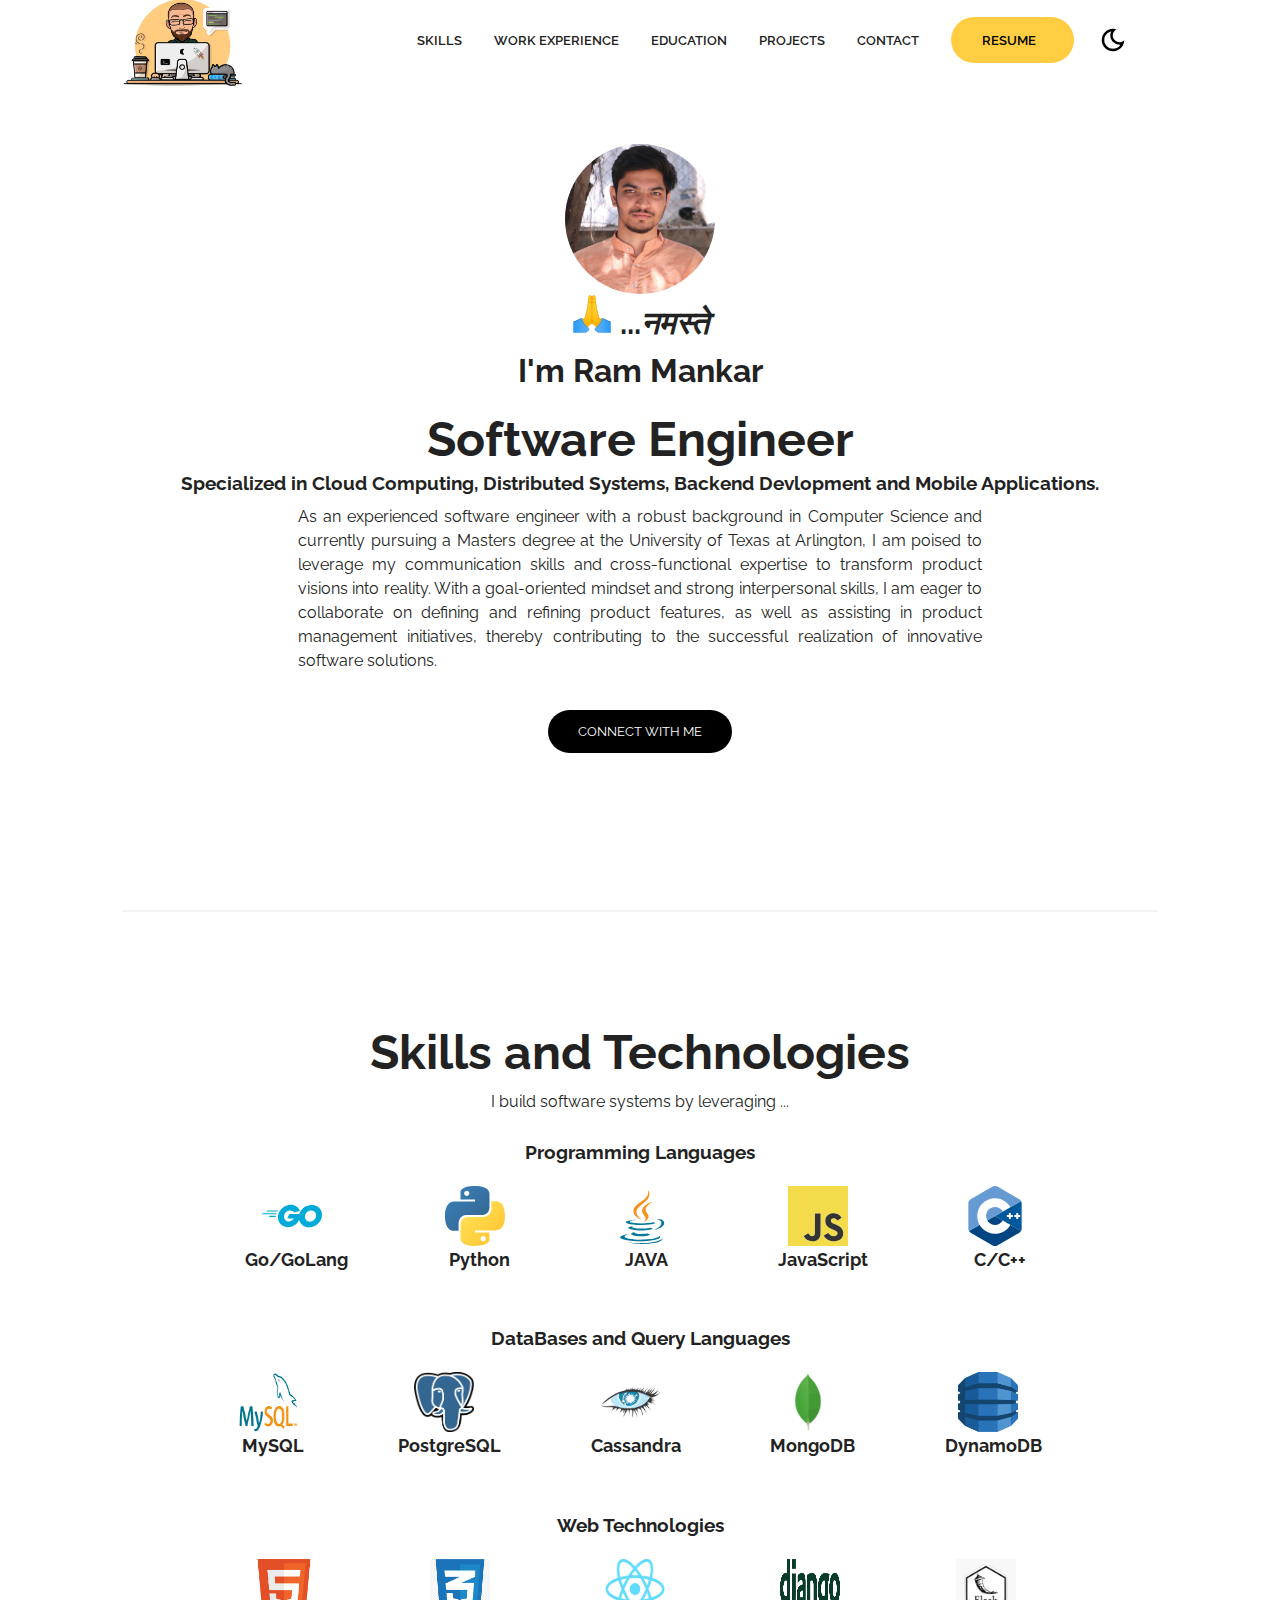
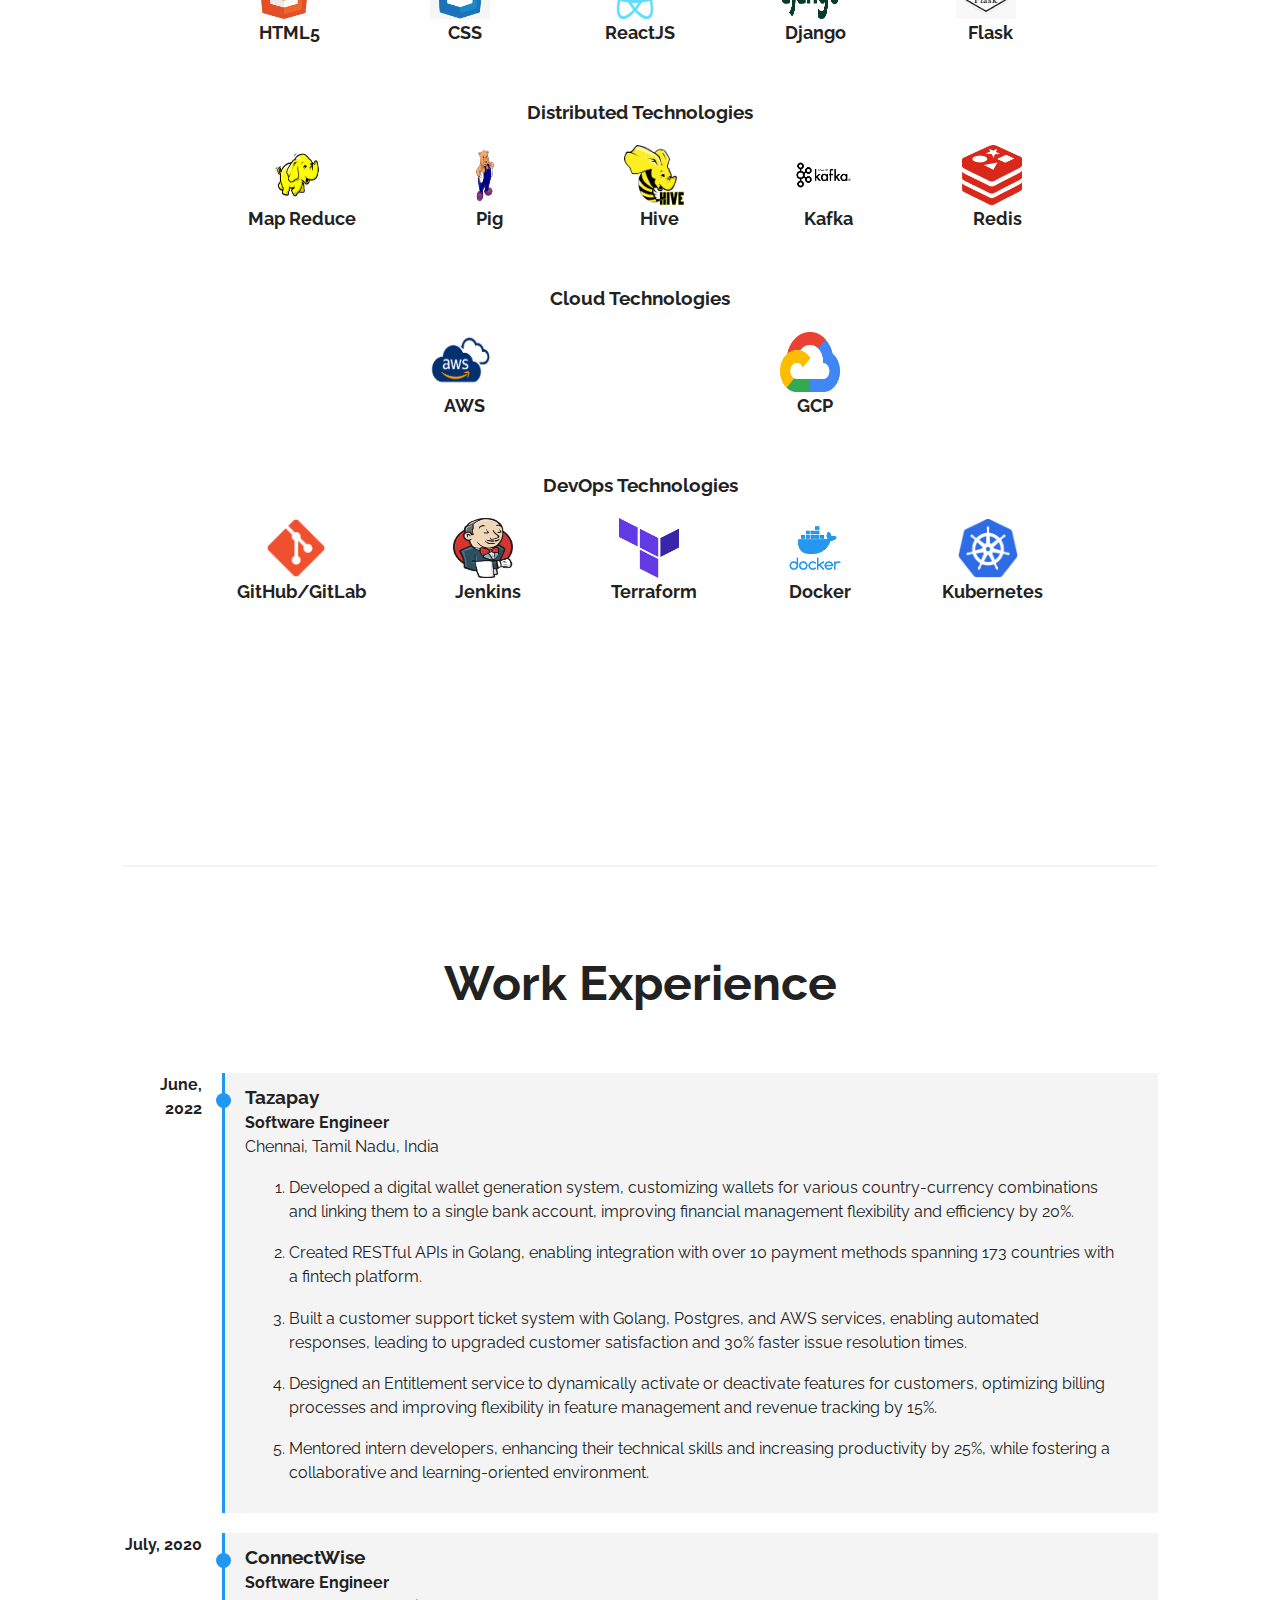
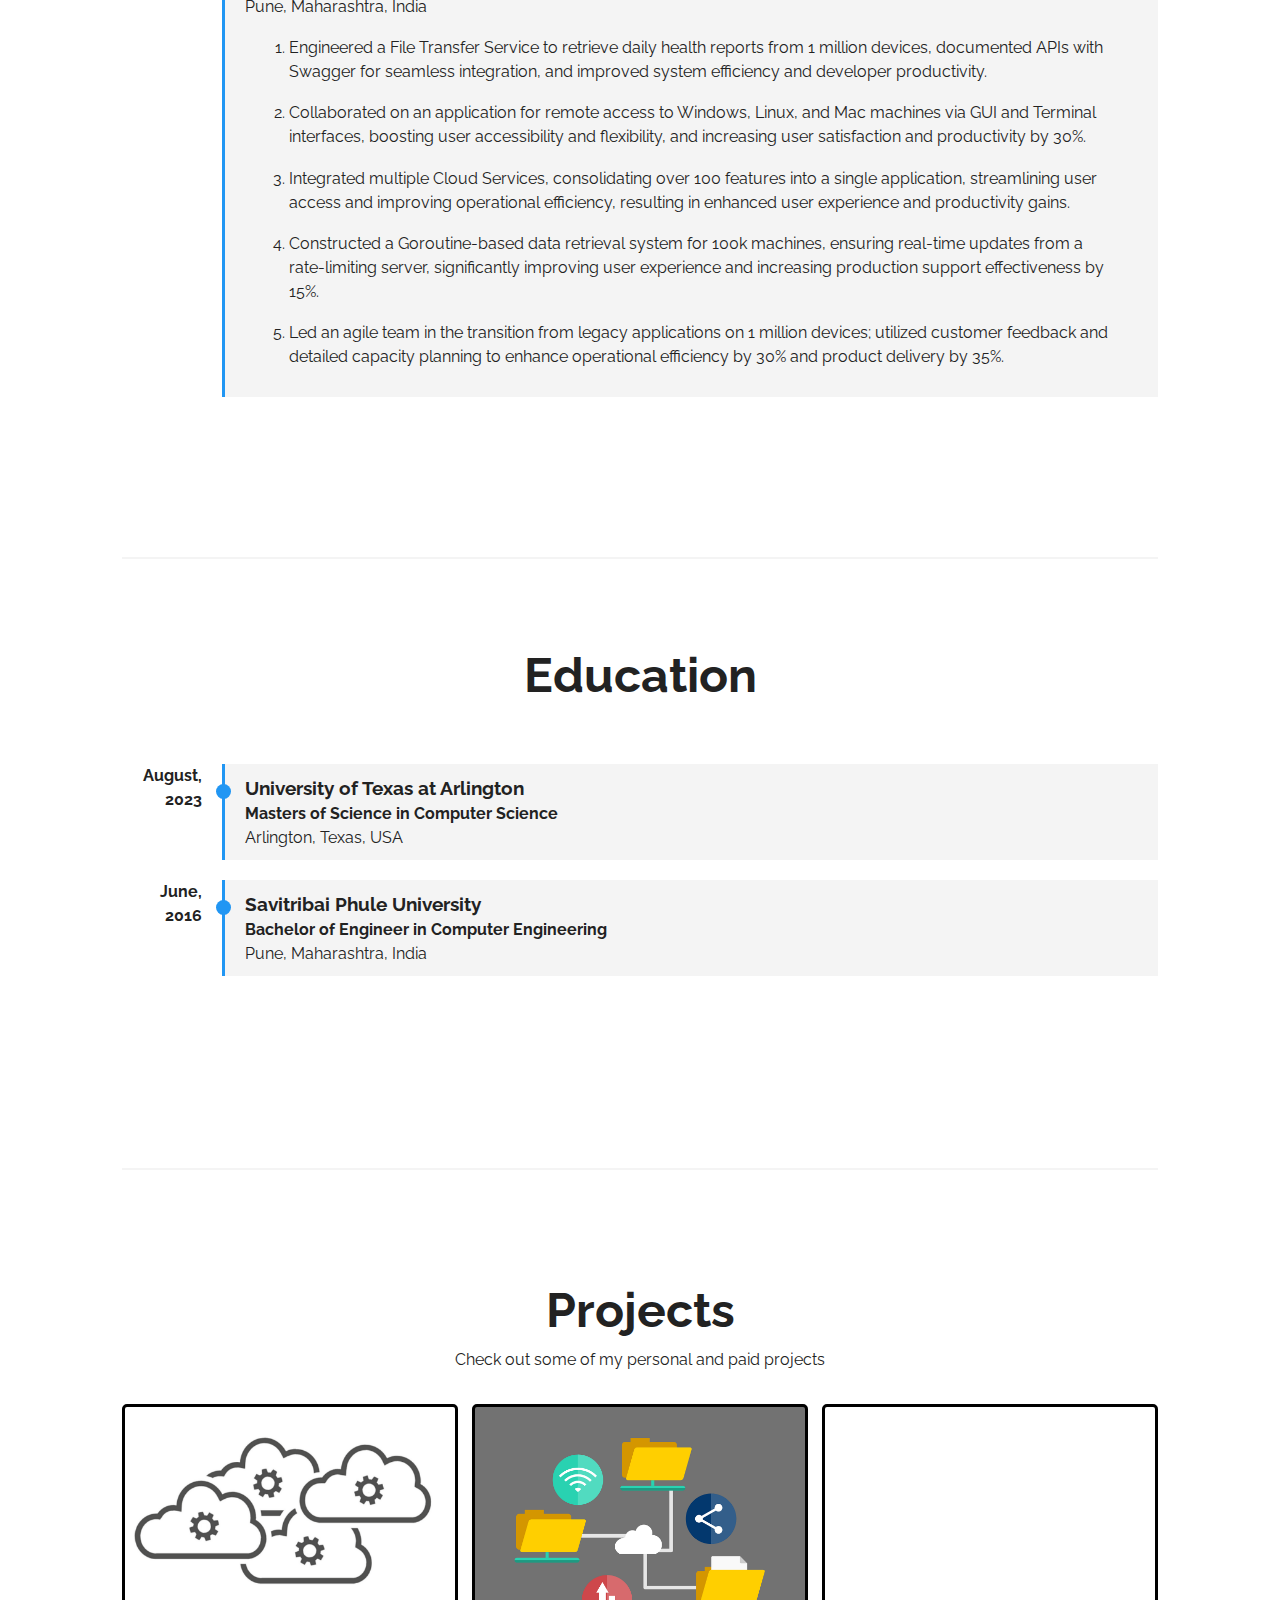
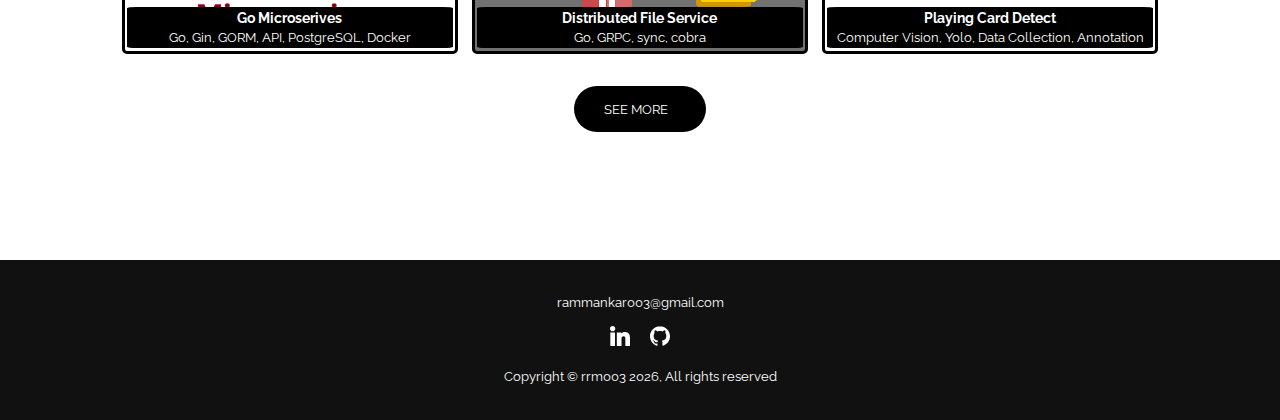
<file: index.html>
<!DOCTYPE html>
<html lang="en">

<head>
    <meta charset="UTF-8" />
    <meta http-equiv="X-UA-Compatible" content="IE=edge" />
    <meta name="viewport" content="width=device-width, initial-scale=1.0" />
    <!-- Primary Meta Tags -->
    <title>Ram Mankar - Software Engineer</title>
    <meta name="title" content="Ram Mankar Portfolio" />
    <meta name="description"
        content="Deatils of professional background as a Software Engineer, Academic records, expertise in technologies and project demo built by Ram Mankar" />

    <!-- Link -->
    <link rel="apple-touch-icon" sizes="180x180" href="assets/favicon/apple-touch-icon.png" />
    <link rel="icon" type="image/png" sizes="16x16" href="/assets/favicon/favicon-16x16.png" />
    <link rel="icon" type="image/png" sizes="32x32" href="assets/favicon/favicon-32x32.png" />
    <link rel="icon" type="image/png" sizes="192x192" href="assets/favicon/android-chrome-192x192.png" />
    <link rel="icon" type="image/png" sizes="512x512" href="assets/logo.png" />
    <link rel="icon" type="image/x-icon" href="assets/favicon/favicon.ico" />
    <link rel="manifest" href="assets/favicon/site.webmanifest" />
    <link rel="stylesheet" href="https://use.fontawesome.com/releases/v5.15.4/css/all.css"
        integrity="sha384-DyZ88mC6Up2uqS4h/KRgHuoeGwBcD4Ng9SiP4dIRy0EXTlnuz47vAwmeGwVChigm" crossorigin="anonymous" />
    <link rel="stylesheet" href="css/style.css" />
    <link rel="stylesheet" href="css/utilities.css" />
</head>

<body>
    <header id="hero">
        <!-- Navbar -->
        <nav class="navbar">
            <div class="container">
                <!-- Logo -->
                <h1 id="logo">
                    <a href="https://github.com/rrm003"><img src="./assets/logo.png" alt="Your Logo" /></a>
                </h1>
                <!-- Navbar links -->
                <ul class="nav-menu">
                    <li><a class="nav-link" href="#experties">SKILLS</a></li>
                    <li><a class="nav-link" href="#work-experience">WORK EXPERIENCE</a></li>
                    <li><a class="nav-link" href="#education">EDUCATION</a></li>
                    <li><a class="nav-link" href="#projects">PROJECTS</a></li>
                    <li><a class="nav-link" href="#footer">CONTACT</a></li>
                    <li>
                        <a class="nav-link btn btn-primary"
                            href="./pdf/Ram Mankar Software Engineer.pdf">RESUME
                            <i class="fas fa-arrow-right"></i></a>
                    </li>

                    <!-- Toggle switch -->
                    <div class="theme-switch">
                        <input type="checkbox" id="switch" />
                        <label class="toggle-icons" for="switch">
                            <img class="moon" src="assets/moon.svg" />
                            <img class="sun" src="assets/sun.svg" />
                        </label>
                    </div>
                    <!-- Hamburger menu -->
                </ul>
                <div class="hamburger">
                    <span class="bar"></span>
                    <span class="bar"></span>
                    <span class="bar"></span>
                </div>
            </div>
        </nav>

        <section class="header-container">
            <img class="profile-image" src="assets/ram-profile.jpg" alt="" />
            <h1>
                <img class="namaste" src="assets/joined-hands.png" alt="namaste" />
                ...<i>नमस्ते</i>
            </h1>

            <h1>I'm Ram Mankar</h1>

            <div class="content-text">
                <h2>Software Engineer</h2>
                <h3>Specialized in Cloud Computing, Distributed Systems, Backend Devlopment and Mobile Applications.
                </h3>

                <p class="content-summary">
                    As an experienced software engineer with a robust background in Computer Science and currently
                    pursuing a Masters degree
                    at the University of Texas at Arlington, I am poised to leverage my communication skills and
                    cross-functional expertise to
                    transform product visions into reality. With a goal-oriented mindset and strong interpersonal
                    skills, I am eager to collaborate on
                    defining and refining product features, as well as assisting in product management initiatives,
                    thereby contributing to the
                    successful realization of innovative software solutions.
                </p>
            </div>
            <a href="#footer" class="btn btn-secondary" target="_blank">Connect
                With Me</a>
        </section>
    </header>

    <!-- Experties -->
    <section id="experties" class="expertise-container container">
        <div class="division"></div>
        <div class="content-text">
            <h2>Skills and Technologies</h2>
            <p>I build software systems by leveraging ...</p>

            <div class="skills-container">
                <div class="tech-container container">
                    <h3>Programming Languages</h3>
                    <ul class="tech-list">
                        <li class="tech">
                            <img src="assets/Go.svg" alt="go Programming">
                            <b>Go/GoLang</b>
                        </li>
                        <li class="tech">
                            <img src="assets/Python.svg" alt="python Programming">
                            <b>Python</b>
                        </li>
                        <li class="tech">
                            <img src="assets/Java.svg" alt="java Programming">
                            <b>JAVA</b>
                        </li>
                        <li class="tech">
                            <img src="assets/JS.svg" alt="JavaScript Programming">
                            <b>JavaScript</b>
                        </li>
                        <li class="tech">
                            <img src="assets/C++.svg" alt="C++ Programming">
                            <b>C/C++</b>
                        </li>
                    </ul>
                </div>

                <div class="tech-container container">
                    <h3>DataBases and Query Languages</h3>
                    <ul class="tech-list">
                        <li class="tech">
                            <img src="assets/mysql.png" alt="MySQL Programming">
                            <b>MySQL</b>
                        </li>
                        <li class="tech">
                            <img src="assets/Postgres.png" alt="PostgreSQL Programming">
                            <b>PostgreSQL</b>
                        </li>
                        <li class="tech">
                            <img src="assets/cassandra.png" alt="Cassandra Programming">
                            <b>Cassandra</b>
                        </li>
                        <li class="tech">
                            <img src="assets/mongodb.png" alt="MongoDB Programming">
                            <b>MongoDB</b>
                        </li>
                        <li class="tech">
                            <img src="assets/dynamodb.png" alt="DynamoDB Programming">
                            <b>DynamoDB</b>
                        </li>
                    </ul>
                </div>

                <div class="tech-container container">
                    <h3>Web Technologies</h3>
                    <ul class="tech-list">
                        <li class="tech">
                            <img src="assets/html.png" alt="html Programming">
                            <b>HTML5</b>
                        </li>
                        <li class="tech">
                            <img src="assets/css.png" alt="CSS Programming">
                            <b>CSS</b>
                        </li>
                        <li class="tech">
                            <img src="assets/react.png" alt="React JS library">
                            <b>ReactJS</b>
                        </li>
                        <li class="tech">
                            <img src="assets/django.png" alt="Django Web Framewrok">
                            <b>Django</b>
                        </li>
                        <li class="tech">
                            <img src="assets/flask.jpg" alt="Flask Web Framewrok">
                            <b>Flask</b>
                        </li>
                    </ul>
                </div>

                <div class="tech-container container">
                    <h3>Distributed Technologies</h3>
                    <ul class="tech-list">
                        <li class="tech">
                            <img src="assets/mapreduce.jpg" alt="map reduce">
                            <b>Map Reduce</b>
                        </li>
                        <li class="tech">
                            <img src="assets/pig.png" alt="Apache pig">
                            <b>Pig</b>
                        </li>
                        <li class="tech">
                            <img src="assets/hive.png" alt="Apache Hive">
                            <b>Hive</b>
                        </li>
                        <li class="tech">
                            <img src="assets/kafka.png" alt="Apache Kafka">
                            <b>Kafka</b>
                        </li>
                        <li class="tech">
                            <img src="assets/redis.png" alt="Redis in memory DB">
                            <b>Redis</b>
                        </li>
                    </ul>
                </div>

                <div class="tech-container container">
                    <h3>Cloud Technologies</h3>
                    <ul class="tech-list">
                        <li class="tech">
                            <img src="assets/aws.png" alt="AWS Cloud Technologies">
                            <b>AWS</b>
                        </li>
                        <li class="tech">
                            <img src="assets/gcp.png" alt="GCP Cloud Technologies">
                            <b>GCP</b>
                        </li>
                    </ul>
                </div>

                <div class="tech-container container">
                    <h3>DevOps Technologies</h3>
                    <ul class="tech-list">
                        <li class="tech">
                            <img src="assets/git.png" alt="git version contorl">
                            <b>GitHub/GitLab</b>
                        </li>
                        <li class="tech">
                            <img src="assets/jenkins.png" alt="Jenkins">
                            <b>Jenkins</b>
                        </li>
                        <li class="tech">
                            <img src="assets/terraform.png" alt="Terraform">
                            <b>Terraform</b>
                        </li>
                        <li class="tech">
                            <img src="assets/docekr.png" alt="Docker">
                            <b>Docker</b>
                        </li>
                        <li class="tech">
                            <img src="assets/Kubernetes.png" alt="Kubernetes">
                            <b>Kubernetes</b>
                        </li>
                    </ul>
                </div>
            </div>
        </div>
    </section>

    <!-- Work Experience -->
    <section id="work-experience" class="project-container container">
        <div class="division"></div>
        <div class="content-text">
            <h2>Work Experience</h2>
            <p></p>
        </div>

        <div class="timeline">
            <div class="timeline-item">
                <div class="timeline-date">June, 2022</div>
                <div class="timeline-content">
                    <h3 class="job-organization">Tazapay</h3>
                    <h4 class="job-designation">Software Engineer</h4>
                    <p class="job-location">Chennai, Tamil Nadu, India</p>
                    <ol class="job-details">
                        <li>Developed a digital wallet generation system, customizing wallets for various
                            country-currency combinations and linking
                            them to a single bank account, improving financial management flexibility and efficiency by
                            20%.</li>
                        <li>Created RESTful APIs in Golang, enabling integration with over 10 payment methods spanning
                            173 countries with a
                            fintech platform.</li>
                        <li>Built a customer support ticket system with Golang, Postgres, and AWS services, enabling
                            automated responses, leading
                            to upgraded customer satisfaction and 30% faster issue resolution times.</li>
                        <li>Designed an Entitlement service to dynamically activate or deactivate features for
                            customers, optimizing billing
                            processes and improving flexibility in feature management and revenue tracking by 15%.</li>
                        <li>Mentored intern developers, enhancing their technical skills and increasing productivity by
                            25%, while fostering a
                            collaborative and learning-oriented environment.</li>
                    </ol>
                </div>
            </div>
            <div class="timeline-item">
                <div class="timeline-date">July, 2020</div>
                <div class="timeline-content">
                    <h3 class="job-organization">ConnectWise</h3>
                    <h4 class="job-designation">Software Engineer</h4>
                    <p class="job-location">Pune, Maharashtra, India</p>
                    <ol class="job-details">
                        <li>Engineered a File Transfer Service to retrieve daily health reports from 1 million devices,
                            documented APIs with Swagger
                            for seamless integration, and improved system efficiency and developer productivity.</li>
                        <li>Collaborated on an application for remote access to Windows, Linux, and Mac machines via GUI
                            and Terminal interfaces,
                            boosting user accessibility and flexibility, and increasing user satisfaction and
                            productivity by 30%.</li>
                        <li>Integrated multiple Cloud Services, consolidating over 100 features into a single
                            application, streamlining user access
                            and improving operational efficiency, resulting in enhanced user experience and productivity
                            gains.</li>
                        <li>Constructed a Goroutine-based data retrieval system for 100k machines, ensuring real-time
                            updates from a rate-limiting
                            server, significantly improving user experience and increasing production support
                            effectiveness by 15%.</li>
                        <li>Led an agile team in the transition from legacy applications on 1 million devices; utilized
                            customer feedback and
                            detailed capacity planning to enhance operational efficiency by 30% and product delivery by
                            35%.</li>
                    </ol>
                </div>
            </div>
            <!-- Add more timeline items as needed -->
        </div>
    </section>

    <!-- Education -->
    <section id="education" class="project-container container">
        <div class="division"></div>
        <div class="content-text">
            <h2>Education</h2>
            <p></p>
        </div>

        <div class="timeline">
            <div class="timeline-item">
                <div class="timeline-date">August, 2023</div>
                <div class="timeline-content">
                    <h3 class="job-organization">University of Texas at Arlington</h3>
                    <h4 class="job-designation">Masters of Science in Computer Science</h4>
                    <p class="job-location">Arlington, Texas, USA</p>
                </div>
            </div>
            <div class="timeline-item">
                <div class="timeline-date">June, 2016</div>
                <div class="timeline-content">
                    <h3 class="job-organization">Savitribai Phule University</h3>
                    <h4 class="job-designation">Bachelor of Engineer in Computer Engineering</h4>
                    <p class="job-location">Pune, Maharashtra, India</p>
                </div>
            </div>
            <!-- Add more timeline items as needed -->
        </div>
    </section>


    <!-- Projects -->
    <section id="projects" class="project-container container">
        <div class="division"></div>
        <div class="content-text">
            <h2>Projects</h2>
            <p>Check out some of my personal and paid projects</p>
        </div>

        <article class="project">
            <!-- Project 1 -->
            <div href="https://github.com/rrm003/go-rest-api" class="card">
                <div class="project-info">
                    <div class="project-link">
                        <a href="https://github.com/rrm003/go-rest-api" target="_blank"><i
                                class="fab fa-github"></i></a>
<!--                         <a href="#" target="_blank"><i class="fas fa-globe"></i></a> -->
                    </div>
                </div>

                <div class="project-bio">
                    <h3>Go Microserives</h3>
                    <p>Go, Gin, GORM, API, PostgreSQL, Docker</p>
                </div>
                
            </div>

            <!-- Project 2 -->
            <div href="https://github.com/rrm003/distributed-file-service" class="card">
                <div class="project-info">
                    <div class="project-link">
                        <a href="https://github.com/rrm003/distributed-file-service" target="_blank"><i class="fab fa-github"></i></a>
<!--                         <a href="#" target="_blank"><i class="fas fa-globe"></i></a> -->
                    </div>
                </div>

                <div class="project-bio">
                    <h3>Distributed File Service</h3>
                    <p>Go, GRPC, sync, cobra</p>
                </div>
            </div>

            <!-- Porject 3 -->
            <div href="https://github.com/rrm003/yolov8-card-detection" class="card">
                <div class="project-info">
                    <div class="project-link">
                        <a href="https://github.com/rrm003/yolov8-card-detection" target="_blank"><i class="fab fa-github"></i></a>
                        <!-- <a href="#" target="_blank"><i class="fas fa-globe"></i></a> -->
                    </div>
                </div>

                <div class="project-bio">
                    <h3>Playing Card Detect</h3>
                    <p>Computer Vision, Yolo, Data Collection, Annotation</p>
                </div>
            </div>

            <!-- Project 4 -->
            <!-- <div href="" class="card">
                <div class="project-info">
                    <div class="project-bio">
                        <h3>Project Four</h3>
                        <p>React, Redux, SASS</p>
                    </div>

                    <div class="project-link">
                        <a href="#" target="_blank"><i class="fab fa-github"></i></a>
                        <a href="#" target="_blank"><i class="fas fa-globe"></i></a>
                    </div>
                </div>
            </div> -->

            <!-- Project 5 -->
            <!-- <div href="" class="card">
                <div class="project-info">
                    <div class="project-bio">
                        <h3>Project Five</h3>
                        <p>React, Redux, SASS</p>
                    </div>

                    <div class="project-link">
                        <a href="#" target="_blank"><i class="fab fa-github"></i></a>
                        <a href="#" target="_blank"><i class="fas fa-globe"></i></a>
                    </div>
                </div>
            </div> -->

            <!-- Project 6 -->
            <!-- <div href="" class="card">
                <div class="project-info">
                    <div class="project-bio">
                        <h3>Project Six</h3>
                        <p>React, Redux, SASS</p>
                    </div>

                    <div class="project-link">
                        <a href="#" target="_blank"><i class="fab fa-github"></i></a>
                        <a href="#" target="_blank"><i class="fas fa-globe"></i></a>
                    </div>
                </div>
            </div> -->
        </article>

        <a href="https://github.com/rrm003?tab=repositories" class="btn btn-secondary" target="_blank">See More <i
                class="fas fa-arrow-right"></i></a>
    </section>

    <footer id="footer">
        <div class="container">
            <a href="mailto:rammankar003@gmail.com">rammankar003@gmail.com</a>
            <!-- Social links -->
            <div class="social">
                <!-- <a href="" target="_blank"
            ><img src="./assets/facebook-icon.svg" alt="Facebook"
          /></a>
          <a href="#" target="_blank"><img src="./assets/twitter-icon.svg" alt="Twitter" /></a> -->
                <a href="https://www.linkedin.com/in/ram-mankar/" target="_blank"><img src="./assets/linkedin-icon.svg"
                        alt="Linkedin" /></a>
                <a href="https://github.com/rrm003" target="_blank"><img src="./assets/github-icon.svg"
                        alt="GitHub" /></a>
                <!-- <a href="#" target="_blank"
            ><img src="./assets/hashnode-icon.svg" alt="Hashnode"
          /></a> -->
            </div>
            <!-- Attribution -->
            <div class="attribution">
                <a href="https://github.com/CommunityPro/portfolio-html" target="_blank" rel="noopener noreferrer">
                </a>
            </div>
            <p>Copyright &copy; rrm003 <span id="datee"></span>, All rights reserved</p>
        </div>
    </footer>
    <script src="js/script.js"></script>
</body>

</html>
</file>
<file: css/style.css>
/* This is the required project styling. Will contain essential CSS styles like:
   * Flex property
   * Grid layout
   * Cards and sections
*/

@import url(https://fonts.googleapis.com/css?family=Raleway:100,200,300,regular,500,600,700,800,900,100italic,200italic,300italic,italic,500italic,600italic,700italic,800italic,900italic);

/* variables */
:root {
    /* Colors */
    --primary-color: #ffcd42;
    --secondary-color: #ffd35c;
    --bg-primary: #ffffff;
    --text-color: #222222;
    --text-color-two: #ffffff;
    --bg-secondary: #000000;
    --card-background: #f4f4f4;
    --bg-secondary-two: #111111;

    --shadow: 0 10px 40px rgba(0, 0, 0, 0.2);

    /* Font Weight */
    --weight-small: 400;
    --weight-semibold: 600;
    --weight-bold: 800;

    /* Max width */
    --width-small: 600px;
    --width-medium: 1100px;
    --width-large: 1300px;
}

[data-theme="dark"] {
    --primary-color: #ffcd42;
    --secondary-color: #ffd35c;
    --bg-primary: #000000;
    --text-color: #ffffff;
    --text-color-two: #222222;
    --bg-secondary: #ffffff;
    --card-background: #111111;
    --bg-secondary-two: #f4f4f4;
    --shadow: 0 2px 10px rgba(95, 95, 95, 0.2);
}

html {
    font-size: 100%;
    scroll-behavior: smooth;
}

/* Reset default styling */
* {
    margin: 0;
    padding: 0;
    box-sizing: border-box;
}

ul {
    list-style: none;
}

a {
    text-decoration: none;
    color: var(--text-color);
}

/* Main styling */
body {
    background: var(--bg-primary);
    color: var(--text-color);
    font-family: "Raleway", sans-serif;
    line-height: 1.5;
}

/* Navbar */
.navbar {
    position: fixed;
    top: 0;
    left: 0;
    right: 0;
    z-index: 20;
    background: var(--bg-primary);
}

.navbar .container {
    display: flex;
    align-items: center;
    justify-content: space-between;
    z-index: 20;
    height: 80px;
    width: 100%;
}

.navbar .nav-menu {
    display: flex;
    align-items: center;
    background: var(--bg-primary);
}

.navbar .nav-link {
    margin: 0 1rem;
    font-size: 0.8rem;
    font-weight: var(--weight-semibold);
}

.navbar #logo img {
    display: block;
    width: 120px;
}

.navbar .btn {
    margin-right: 1.5rem;
}

.fas.fa-arrow-right {
    margin-left: 0.5rem;
    font-size: 0.9rem;
}

/* hamburger */
.hamburger {
    margin-bottom: 0.1rem;
    display: none;
}

.bar {
    display: block;
    width: 23px;
    height: 3px;
    margin: 4px auto;
    transition: all 0.3s ease-in-out;
    border-radius: 30px;
    background-color: var(--bg-secondary);
}

/* Hero section */
#hero {
    display: flex;
    flex-direction: column;
    height: 100%;
}

.profile-image {
    width: 150px;
    border-radius: 50%;
    animation: bounce 1s infinite alternate;
}

@keyframes bounce {
    from {
        transform: translateY(0px);
    }

    to {
        transform: translateY(-10px);
    }
}

.division {
    width: 100%;
    height: 2px;
    background-color: var(--card-background);
    margin: 5.5rem 0;
}

.profile-image {
    width: 150px;
    border-radius: 50%;
    animation: bounce 1s infinite alternate;
}

.namaste {
    width: 40px;
    animation: bounce 1s alternate;
}

.content-summary {
    text-align: justify;
}

/*Skills and Technologies*/
#experties {
    display: flex;
    flex-direction: column;
    margin: 2rem auto 5rem;
}

.skills-container .container {
    display: flex;
    width: 100%;
    flex-direction: column;
    align-items: center;
}

/* Container for the programming languages */
.tech-container .container {
    display: flex;
    flex-direction: column;
    align-items: center;
    justify-content: space-between;
    width: 100%;
}

.tech-list {
    display: flex;
    flex-wrap: wrap;
    align-items: flex-start;
    justify-content: space-evenly;
    list-style: none;
    width: 100%;
    padding: 0.5%;
    margin: 0.5%;
}

.tech {
    display: flex;
    flex-direction: column;
    align-items: center;
    justify-content: center;
    margin: 10px;
}

.tech img {
    width: 60px;
    height: 60px;
    margin-right: 10px;
}

.tech b {
    font-size: 18px;
}

/* Container styling */
.project-container {
    padding: 20px;
}

/* Timeline container */
.timeline {
    position: relative;
    max-width: 1200px;
    margin: 0 auto;
    padding: 20px 0;
    color: var(--text-color);
}

/* Timeline item styling */
.timeline-item {
    display: flex;
    justify-content: flex-start;
    margin-bottom: 20px;
    position: relative;
}

/* Date styling */
.timeline-date {
    flex: 0 0 100px;
    padding-right: 20px;
    text-align: right;
    font-weight: bold;
}

/* Content styling */
.timeline-content {
    flex: 1;
    background: var(--card-background);
    ;
    padding: 10px 20px;
    border-left: 3px solid #2196F3;
    position: relative;
}

.job-details {
    margin-left: 3%;
}

.job-details li {
    margin: 2%;
}

/* Circle styling */
.timeline-content::before {
    content: '';
    position: absolute;
    width: 15px;
    height: 15px;
    background: #2196F3;
    border-radius: 50%;
    left: -9px;
    top: 20px;
}

/* Responsive adjustments */
@media (max-width: 768px) {
    .timeline-item {
        flex-direction: column;
    }

    .timeline-date {
        text-align: left;
        padding-right: 0;
        margin-bottom: 10px;
    }
}

/* Projects */
#projects {
    display: flex;
    flex-direction: column;
    margin: 2rem auto 5rem;
}

#projects .btn {
    align-self: center;
    margin: 2rem 0;
}

.project {
    display: grid;
    grid-template-columns: repeat(3, 1fr);
    grid-auto-rows: minmax(250px, auto);
    grid-gap: 0.9rem;
}

.card .project-bio p {
    font-size: 0.83rem;
}

.card .project-bio h3 {
    font-size: 0.9rem;
}

.project-info {
    display: flex;
    justify-content: space-between;
    opacity: 1;
    position: relative;
    transition: 0.5s ease-in-out;
}

.project-bio {
    background: black;
    display: flex;
    border-radius: 3%;
    flex-direction: column;
    justify-content: flex-end;
    position: relative;
    top: 172px;
    text-align: center;
}

/* Footer */
#footer {
    background: #111111;
}

#footer .container {
    display: flex;
    flex-direction: column;
    align-items: center;
    justify-content: center;
    color: #ffffff;
    min-height: 160px;
    text-align: center;
}

#footer a {
    font-size: 0.8rem;
    color: #fff;
}

#footer a:hover {
    opacity: 0.6;
}

#footer .social {
    margin: 0.9rem 0;
}

#footer .social img {
    width: 20px;
    height: 20px;
}

#footer .social a {
    margin: 0 0.5rem;
}

#footer p {
    font-size: 0.8rem;
}

/* Responsiveness */

@media (max-width: 1000px) {
    .project {
        display: grid;
        grid-template-columns: repeat(2, 1fr);
    }
}

@media (max-width: 768px) {}

@media (max-width: 670px) {
    .navbar .nav-menu {
        position: fixed;
        right: -100vw;
        top: 4.5rem;
        flex-direction: column;
        width: calc(80% - 10px);
        transition: 0.3s;
        box-shadow: var(--shadow);
        padding: 2rem;
        border-radius: 5px;
        align-items: flex-start;
    }

    .navbar .btn {
        margin: 0;
        margin-top: 1rem;
    }

    .nav-menu.active {
        right: 20px;
    }

    .nav-menu .nav-link {
        font-size: 0.9rem;
        margin: 0 0.2rem;
    }

    .nav-menu li {
        margin-bottom: 0.5rem;
        width: 100%;
    }

    .nav-menu .btn {
        width: 100%;
        text-align: center;
        margin-top: 0.5rem;
    }

    .hamburger {
        display: block;
        cursor: pointer;
        padding: 0.2rem 0.4rem;
    }

    .hamburger.active {
        border: 1px dotted gray;
    }

    .hamburger.active .bar:nth-child(2) {
        opacity: 0;
    }

    .hamburger.active .bar:nth-child(1) {
        transform: translateY(6px) rotate(45deg);
    }

    .hamburger.active .bar:nth-child(3) {
        transform: translateY(-8px) rotate(-45deg);
    }
}

@media (max-width: 600px) {
    .project {
        display: grid;
        grid-template-columns: 1fr;
    }

    .header-container .btn {
        border-radius: 5px;
        width: 80%;
    }
}
</file>
<file: css/utilities.css>
/* ?This is where reusable styling of this template will be. 
   !Will contain things like:
   * Button styling
   * Background color styling
   * padding and margin
*/

.container {
    max-width: var(--width-medium);
    margin: 0 auto;
    padding: 1rem 2rem;
}

h1::selection,
h2::selection {
    color: #111;
    background: var(--primary-color);
}

/* Buttons */
.btn {
    display: inline-block;
    padding: 0.75rem 1.9rem;
    border-radius: 30px;
    text-transform: uppercase;
    font-size: 0.82rem;
    transition: 0.3s;
}

.btn-primary {
    background: var(--primary-color);
    color: #000000;
}

.btn-secondary {
    margin: 5px 0;
    background-color: var(--bg-secondary);
    color: var(--bg-primary);
}

/* add hover to resume button */
.btn-primary:hover {
    background: var(--secondary-color);
}

/* Dark mode toggle */
#switch {
    display: none;
}

.toggle-icons {
    display: flex;
    justify-content: space-between;
    align-items: center;
    cursor: pointer;
}

.toggle-icons>img {
    transition: 0.6s cubic-bezier(0.23, 1, 0.32, 1);
    width: 30px;
}

.moon {
    transform: rotate(10deg);
}

#switch:checked+.toggle-icons .moon {
    transform: rotate(250deg);
}

#switch:checked+.toggle-icons .sun {
    transform: rotate(100deg);
}

/* Header Container */
.header-container {
    display: flex;
    flex-direction: column;
    align-items: center;
    justify-content: center;
    margin-top: 8rem;
    padding: 1rem;
}

.header-container>div {
    margin-top: 1rem;
}

.content-text {
    text-align: center;
    margin: 1.5rem 0;
}

.content-text h2 {
    font-size: 3rem;
    line-height: 1.2;
    transition: 0.2s ease-in-out;
}

.content-text p {
    padding: 0.5rem;
    margin: 0 auto;
    max-width: 700px;
}

/* Project cards */
.card {
    border: solid;
    border-color: var(--bg-secondary);
    padding: 0.1rem;
    background: var(--card-background);
    color: #ffffff;
    border-radius: 5px;
    transition: 0.4s ease-in-out;
    cursor: pointer;
    display: flex;
    flex-direction: column;
}

.card a {
    color: #ffffff;
    transition: 0.25s ease-in-out;
    font-size: 1.1rem;
    margin-right: 0.3rem;
}

.card a:hover {
    color: var(--primary-color);
}

.card:hover {
    box-shadow: inset 0 100px 1000px 10px rgba(59, 59, 58, 0.8);
}

/* .card:hover .project-info {
    opacity: 1;
} */

/* Project Images */

/* project 1 */
.card:nth-child(1) {
    background: url(../assets/microserives.png) center center/cover;
}

/* Project 2 */
.card:nth-child(2) {
    background: url(../assets/project2.png) center center/cover;
}

/* Project 3 */
.card:nth-child(3) {
    background: url(https://github.com/rrm003/yolov8-card-detection/blob/main/preview.png) center center/cover;
}

/* Project 4 */
.card:nth-child(4) {
    background: url(../assets/project/project-four.png) center center/cover;
}

/* Project 5 */
.card:nth-child(5) {
    background: url(../assets/project/project-five.png) center center/cover;
}

/* Project 6 */
.card:nth-child(6) {
    background: url(../assets/project/project-six.png) center center/cover;
}

/* Media Queries */
@media (max-width: 768px) {
    .header-container {
        margin-top: 7rem;
        text-align: center;
    }

    .content-text h2 {
        font-size: 2.5rem;
    }
}
</file>
